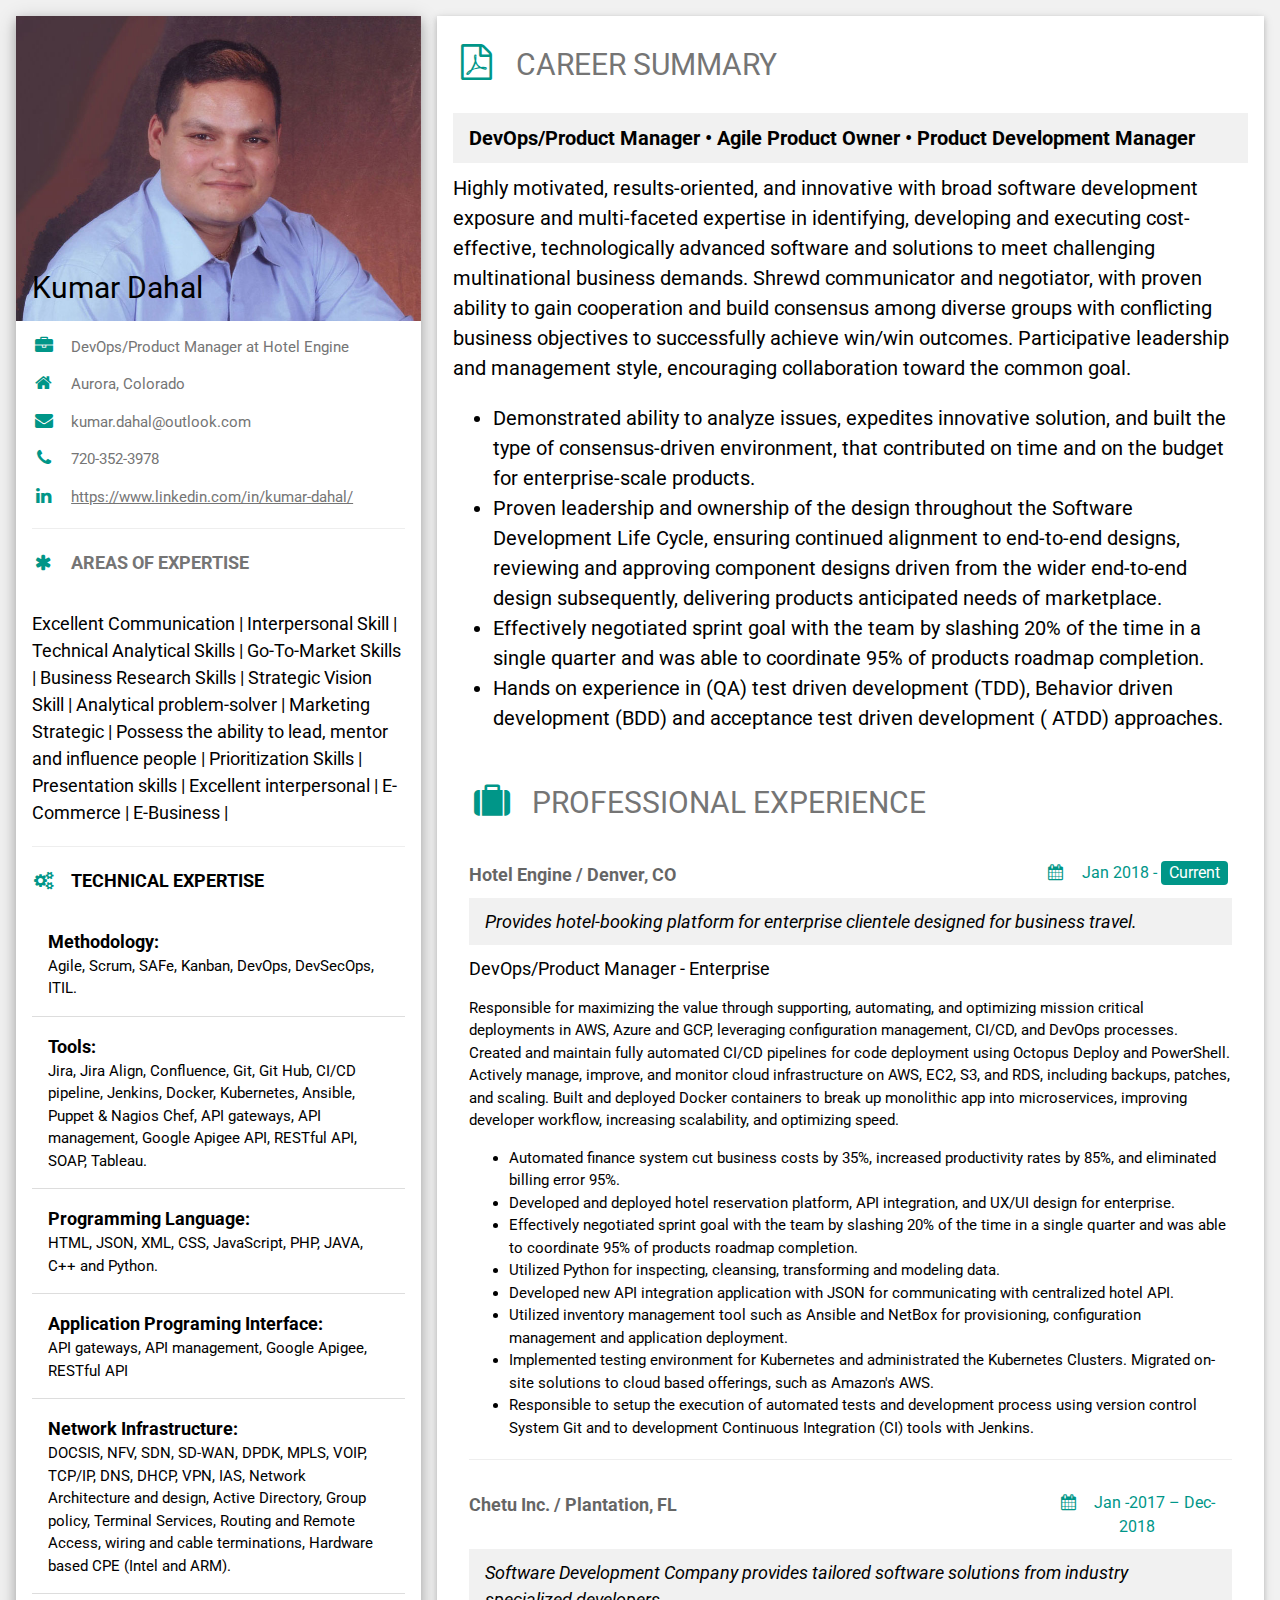
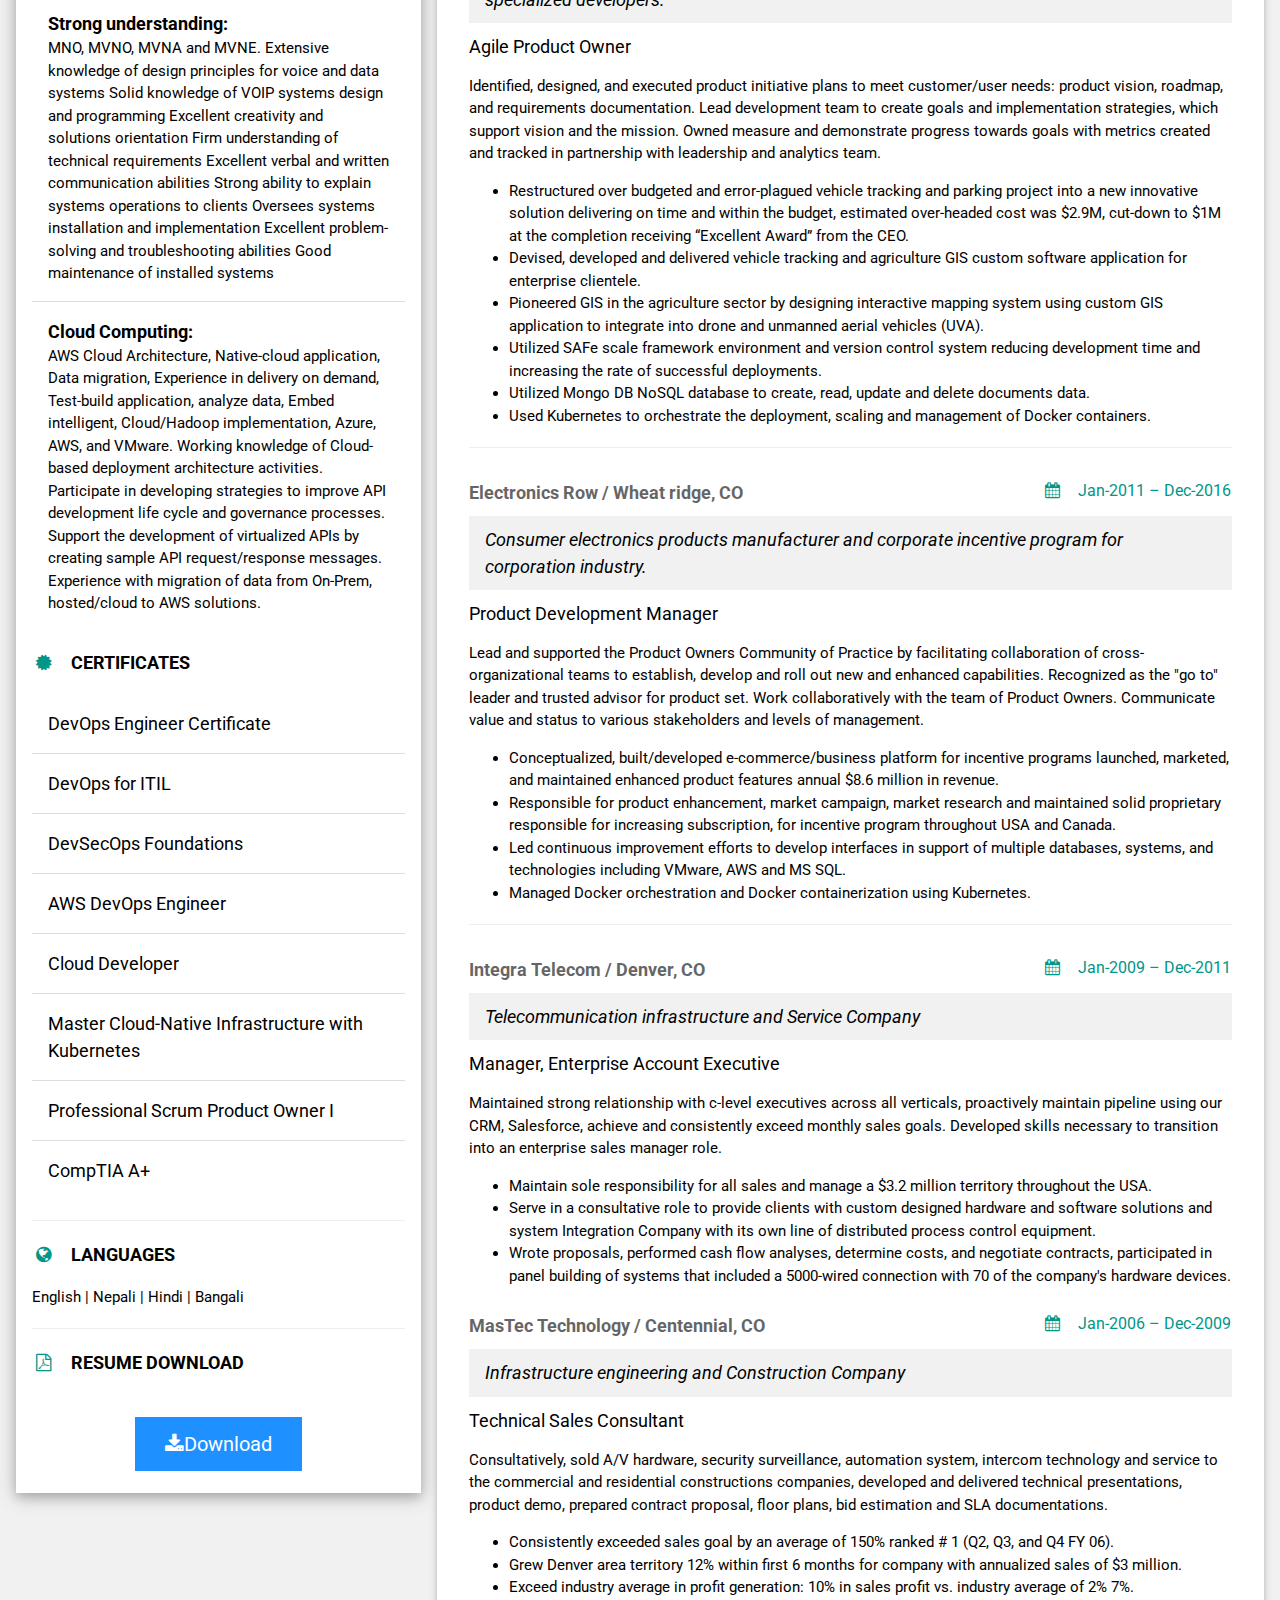
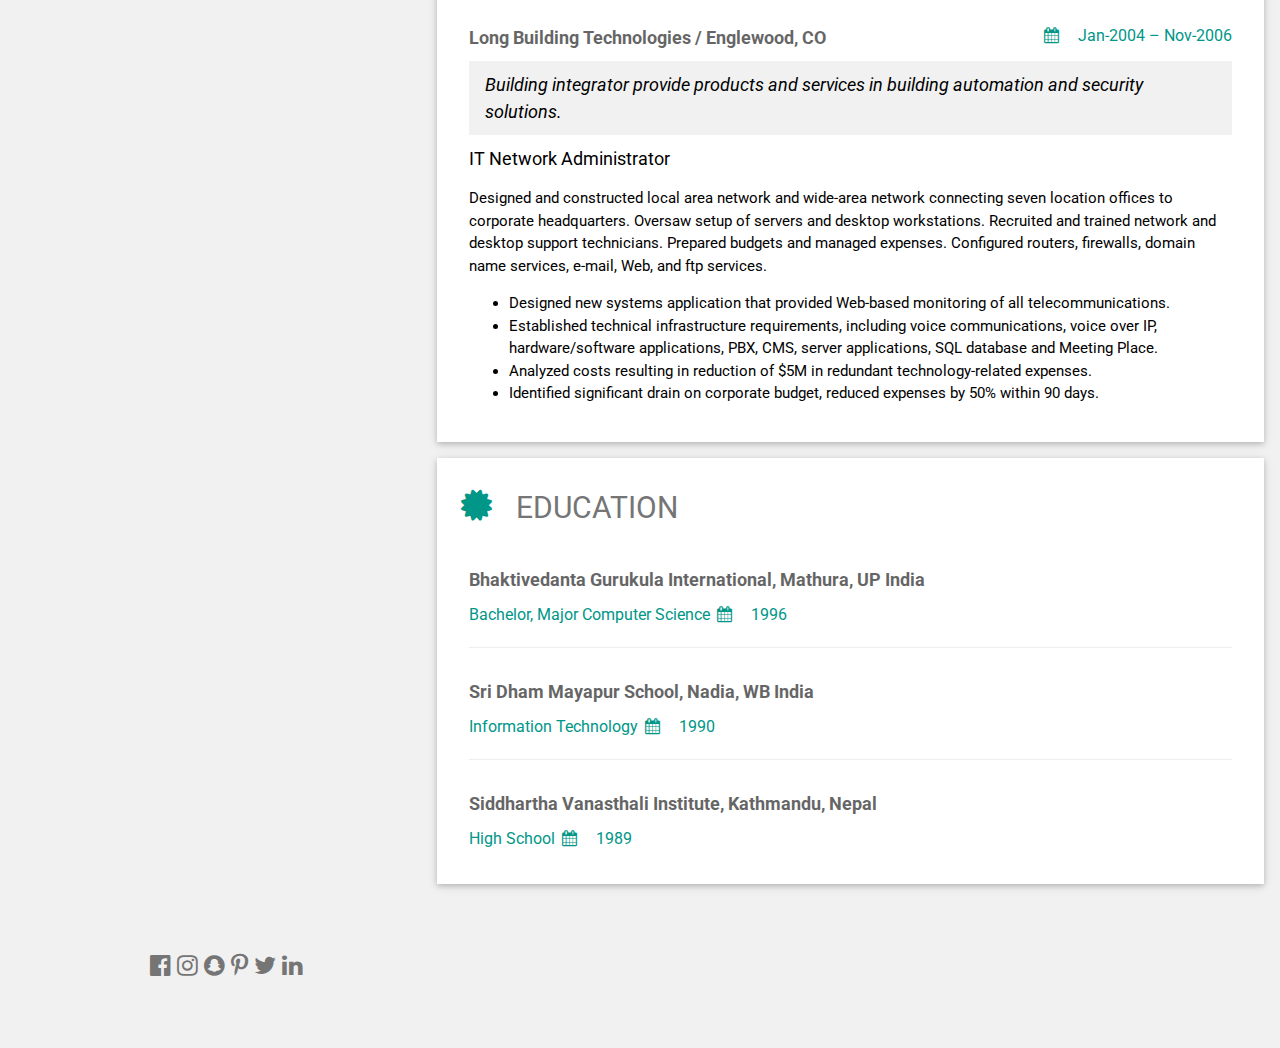
<file: devops_manager_resume.html>
﻿<!DOCTYPE html>
<html>
<meta content="text/html; charset=utf-8" http-equiv="Content-Type" />
<title>Kumar Dahal</title>
<link rel="shortcut icon" href="https://visucraft.com/talktokumar-12262020/images/kumar.logo.jpg" type="image/png" />
<meta name="viewport" content="width=device-width, initial-scale=1">
<link rel="stylesheet" href="https://www.w3schools.com/w3css/4/w3.css">
<link rel='stylesheet' href='https://fonts.googleapis.com/css?family=Roboto'>
<link rel="stylesheet" href="https://cdnjs.cloudflare.com/ajax/libs/font-awesome/4.7.0/css/font-awesome.min.css">
<style>
html,body,h1,h2,h3,h4,h5,h6 {font-family: "Roboto", sans-serif}
.btn {
  background-color: DodgerBlue;
  border: none;
  color: white;
  padding: 12px 30px;
  cursor: pointer;
  font-size: 20px;
}

/* Darker background on mouse-over */
.btn:hover {
  background-color: RoyalBlue;
}
</style>
	
<!-- Global site tag (gtag.js) - Google Analytics -->
<script async src="https://www.googletagmanager.com/gtag/js?id=G-JLQD7JF3W1"></script>
<script>
  window.dataLayer = window.dataLayer || [];
  function gtag(){dataLayer.push(arguments);}
  gtag('js', new Date());

  gtag('config', 'G-JLQD7JF3W1');
</script>	
	
	
	
<body class="w3-light-grey">

<!-- Page Container -->
<div class="w3-content w3-margin-top" style="max-width:1400px;">

  <!-- The Grid -->
  <div class="w3-row-padding">
  
    <!-- Left Column -->
    <div class="w3-third">
    
      <div class="w3-white w3-text-grey w3-card-4">
        <div class="w3-display-container">
          <img src="kumar-4.jpg" style="width:100%" alt="Kumar">
          <div class="w3-display-bottomleft w3-container w3-text-black">
            <h2>Kumar Dahal</h2>
          </div>
        </div>
        <div class="w3-container">
          <p><i class="fa fa-briefcase fa-fw w3-margin-right w3-large w3-text-teal"></i>DevOps/Product Manager at Hotel Engine</p>
          <p><i class="fa fa-home fa-fw w3-margin-right w3-large w3-text-teal"></i>Aurora, Colorado</p>
          <p><i class="fa fa-envelope fa-fw w3-margin-right w3-large w3-text-teal"></i>kumar.dahal@outlook.com</p>
          <p><i class="fa fa-phone fa-fw w3-margin-right w3-large w3-text-teal"></i>720-352-3978</p>
          <p><i class="fa fa-linkedin fa-fw w3-margin-right w3-large w3-text-teal"></i><a href="https://www.linkedin.com/in/kumar-dahal/">https://www.linkedin.com/in/kumar-dahal/</a></p>
          <hr>
 <!--
          <p>Excellent Communication</p>
          <div class="w3-light-grey w3-round-xlarge w3-small">
            <div class="w3-container w3-center w3-round-xlarge w3-teal" style="width:90%">90%</div>
          </div>
          <p>Technical Analytical Skills</p>
          <div class="w3-light-grey w3-round-xlarge w3-small">
            <div class="w3-container w3-center w3-round-xlarge w3-teal" style="width:80%">
              <div class="w3-center w3-text-white">80%</div>
            </div>
          </div>
          <p>Business Research Skills</p>
          <div class="w3-light-grey w3-round-xlarge w3-small">
            <div class="w3-container w3-center w3-round-xlarge w3-teal" style="width:75%">75%</div>
          </div>
          <p>Interpersonal Skills §	Analytical problem-solver  </p>
          <div class="w3-light-grey w3-round-xlarge w3-small">
            <div class="w3-container w3-center w3-round-xlarge w3-teal" style="width:50%">50%</div>
          </div>-->
          
  <!-- Labels / tags -->
     <p class="w3-large"><b><i class="fa fa-asterisk fa-fw w3-margin-right w3-text-teal"></i>AREAS OF EXPERTISE</b></p>
     
    </div>
    <div class="w3-container w3-white">
    <p><span class="   w3-large w3-margin-bottom" style="text-align:center;">Excellent Communication | </span>
     <span class="   w3-large w3-margin-bottom" style="text-align:center;">Interpersonal Skill  | </span>  
    <span class="   w3-large w3-margin-bottom" style="text-align:center;">Technical Analytical Skills  | </span>
    <span class="   w3-large w3-margin-bottom" style="text-align:center;">Go-To-Market Skills  | </span>  
    <span class=" w3-large w3-margin-bottom" style="text-align:center;">Business Research Skills | </span>
     <span class="   w3-large w3-margin-bottom" style="text-align:center;">Strategic Vision Skill | </span> 
     <span class="   w3-large w3-margin-bottom" style="text-align:center;">Analytical problem-solver | </span>
     <span class="  w3-large w3-margin-bottom" style="text-align:center;">Marketing Strategic | </span> 
     <span class="   w3-large w3-margin-bottom" style="text-align:center;">Possess the ability to lead, mentor and influence people  | </span>
     <span class="  w3-large w3-margin-bottom" style="text-align:center;">Prioritization Skills | </span> 
     <span class="  w3-large w3-margin-bottom" style="text-align:center;">Presentation skills | </span> 
     <span class="   w3-large w3-margin-bottom" style="text-align:center;">Excellent interpersonal | </span>
     <span class="   w3-large w3-margin-bottom" style="text-align:center;">E-Commerce | </span> 
     <span class="   w3-large w3-margin-bottom" style="text-align:center;">E-Business | </span>
    </p>
    <hr>
    <p class="w3-large w3-text-theme"><b><i class="	fa fa-cogs fa-fw w3-margin-right w3-text-teal"></i>TECHNICAL EXPERTISE</b></p>
    
    <!-- Posts -->
    <ul class="w3-ul w3-hoverable w3-white">
      <li class="w3-padding-16">
        <span class="w3-large"><b>Methodology:</b></span><br>
        <span> Agile, Scrum, SAFe, Kanban, DevOps, DevSecOps, ITIL.  </span>
      </li>
      <li class="w3-padding-16">
        <span class="w3-large"><b>Tools:</b></span><br>
        <span>Jira, Jira Align, Confluence, Git, Git Hub, CI/CD pipeline, Jenkins, Docker, Kubernetes, Ansible, Puppet & Nagios Chef, API gateways, API management, Google Apigee API, RESTful API, SOAP, Tableau. </span>
      </li> 
      <li class="w3-padding-16">
        <span class="w3-large"><b>Programming Language: </b></span><br>
        <span>HTML, JSON, XML, CSS, JavaScript, PHP, JAVA, C++ and Python.</span>
      </li>   
      <li class="w3-padding-16 w3-hide-medium w3-hide-small">
        <span class="w3-large"><b>Application Programing Interface: </b></span><br>
        <span>API gateways, API management, Google Apigee, RESTful API </span>
      </li> 
      <li class="w3-padding-16 w3-hide-medium w3-hide-small">
        <span class="w3-large"><b>Network Infrastructure: </b></span><br>
        <span>DOCSIS, NFV, SDN, SD-WAN, DPDK, MPLS, VOIP, TCP/IP, DNS, DHCP, VPN, IAS, Network Architecture and design, Active Directory, Group policy, Terminal Services, Routing and Remote Access, wiring and cable terminations, Hardware based CPE (Intel and ARM). </span>
      </li>
      <li class="w3-padding-16 w3-hide-medium w3-hide-small">
        <span class="w3-large"><b>Strong understanding: </b></span><br>
        <span>MNO, MVNO, MVNA and MVNE. Extensive knowledge of design principles for voice and data systems
Solid knowledge of VOIP systems design and programming
Excellent creativity and solutions orientation
Firm understanding of technical requirements
Excellent verbal and written communication abilities
Strong ability to explain systems operations to clients
Oversees systems installation and implementation
Excellent problem-solving and troubleshooting abilities
Good maintenance of installed systems</span>
      </li>
      <li class="w3-padding-16 w3-hide-medium w3-hide-small">
        <span class="w3-large"><b>Cloud Computing:  </b></span><br>
        <span>AWS Cloud Architecture, Native-cloud application, Data migration, Experience in delivery on demand, Test-build application, analyze data, Embed intelligent, Cloud/Hadoop implementation, Azure, AWS, and VMware. Working knowledge of Cloud-based deployment architecture activities. Participate in developing strategies to improve API development life cycle and governance processes. Support the development of virtualized APIs by creating sample API request/response messages. Experience with migration of data from On-Prem, hosted/cloud to AWS solutions. </span>
      </li> 
    </ul> 
        <p class="w3-large w3-text-theme"><b><i class="	fa fa-certificate fa-fw w3-margin-right w3-text-teal"></i>CERTIFICATES</b></p> 
        <!-- Posts -->
    <ul class="w3-ul w3-hoverable w3-white">
      <li class="w3-padding-16">
        <span class="w3-large">DevOps Engineer Certificate</span><br>
      </li>
      <li class="w3-padding-16">
        <span class="w3-large">DevOps for ITIL</span><br>
      </li> 
      <li class="w3-padding-16">
        <span class="w3-large">DevSecOps Foundations</span><br>
      </li>   
      <li class="w3-padding-16 w3-hide-medium w3-hide-small">
        <span class="w3-large">AWS DevOps Engineer</span><br>
      </li> 
      <li class="w3-padding-16 w3-hide-medium w3-hide-small">
        <span class="w3-large">Cloud Developer</span><br>
      </li>
      <li class="w3-padding-16 w3-hide-medium w3-hide-small">
        <span class="w3-large">Master Cloud-Native Infrastructure with Kubernetes</span><br>
      </li> 
      <li class="w3-padding-16 w3-hide-medium w3-hide-small">
        <span class="w3-large">Professional Scrum Product Owner I</span><br>
      </li>
      <li class="w3-padding-16 w3-hide-medium w3-hide-small">
        <span class="w3-large">CompTIA A+</span><br>
      </li>

    </ul>    
    <hr>
         <p class="w3-large w3-text-theme"><b><i class="fa fa-globe fa-fw w3-margin-right w3-text-teal"></i>LANGUAGES</b></p>
          <p>English  |  Nepali  |  Hindi  | Bangali
          </p>
          <hr>
          <!--<div class="w3-light-grey w3-round-xlarge">
            <div class="w3-round-xlarge w3-teal" style="height:24px;width:100%"></div>
          </div>
          <p>Nepali</p>
          <div class="w3-light-grey w3-round-xlarge">
            <div class="w3-round-xlarge w3-teal" style="height:24px;width:55%"></div>
          </div>
          <p>Hindi</p>
          <div class="w3-light-grey w3-round-xlarge">
            <div class="w3-round-xlarge w3-teal" style="height:24px;width:25%"></div>
          </div>
          <p>Bengali</p>
          <div class="w3-light-grey w3-round-xlarge">
            <div class="w3-round-xlarge w3-teal" style="height:24px;width:25%"></div>
          </div>-->
         <p class="w3-large w3-text-theme"><b><i class="fa fa-file-pdf-o fa-fw w3-margin-right w3-text-teal"></i>RESUME DOWNLOAD</b></p>
         <br>
         <div class="container w3-center"><a href="Kumar_DevOps_III.pdf"><button class="btn"><i class="fa fa-download"></i>Download</button></a></div>          
          
           
          <br>
        </div>
      </div><br>

    <!-- End Left Column -->
    </div>

    <!-- Right Column -->
    <div class="w3-twothird">
    
      <div class="w3-container w3-card w3-white w3-margin-bottom">
        <h2 class="w3-text-grey w3-padding-16"><i class="fa fa-file-pdf-o fa-fw w3-margin-right w3-xxlarge w3-text-teal"></i>CAREER SUMMARY</h2>
        <div class="w3-container w3-light-gray"><h4><b>DevOps/Product Manager • Agile Product Owner • Product Development Manager</b></h4></div>
        <h4>Highly motivated, results-oriented, and innovative with broad software development exposure and multi-faceted expertise in identifying, developing and executing cost-effective, technologically advanced software and solutions to meet challenging multinational business demands. Shrewd communicator and negotiator, with proven ability to gain cooperation and build consensus among diverse groups with conflicting business objectives to successfully achieve win/win outcomes. Participative leadership and management style, encouraging collaboration toward the common goal.</h4>
		<h4>
		<ul>
		<li>Demonstrated ability to analyze issues, expedites innovative solution, and built the type of consensus-driven environment, that contributed on time and on the budget for enterprise-scale products.   </li>
		<li>Proven leadership and ownership of the design throughout the Software Development Life Cycle, ensuring continued alignment to end-to-end designs, reviewing and approving component designs driven from the wider end-to-end design subsequently, delivering products anticipated needs of marketplace.</li>
		<li>Effectively negotiated sprint goal with the team by slashing 20% of the time in a single quarter and was able to coordinate 95% of products roadmap completion.</li>
                <li>Hands on experience in (QA) test driven development (TDD), Behavior driven development (BDD) and acceptance test driven development ( ATDD) approaches.</li>		
                </ul>
		</h4>    
        <div class="w3-container">
          <h2 class="w3-text-grey w3-padding-16"><i class="fa fa-suitcase fa-fw w3-margin-right w3-xxlarge w3-text-teal"></i>PROFESSIONAL EXPERIENCE</h2>     
			<div class="w3-row">
			  <div class="w3-col s9 w3-left"><h5 class="w3-opacity"><b>Hotel Engine / Denver, CO</b></h5></div>
			  <div class="w3-col s3 w3-center"><h6 class="w3-text-teal"><i class="fa fa-calendar fa-fw w3-margin-right"></i>Jan 2018 - <span class="w3-tag w3-teal w3-round">Current</span></h6>
			</div>
			</div>  
			<div class="w3-container w3-light-gray" style=" font-style:italic;"><h5>Provides hotel-booking platform for enterprise clientele designed for business travel.</h5></div>       
          <h5>DevOps/Product Manager - Enterprise</h5>
          <p>Responsible for maximizing the value through supporting, automating, and optimizing mission critical deployments in AWS, Azure and GCP, leveraging configuration management, CI/CD, and DevOps processes. Created and maintain fully automated CI/CD pipelines for code deployment using Octopus Deploy and PowerShell. Actively manage, improve, and monitor cloud infrastructure on AWS, EC2, S3, and RDS, including backups, patches, and scaling.  Built and deployed Docker containers to break up monolithic app into microservices, improving developer workflow, increasing scalability, and optimizing speed. </p>
          <ul>
		<li>Automated finance system cut business costs by 35%, increased productivity rates by 85%, and eliminated billing error 95%.</li>
		<li>Developed and deployed hotel reservation platform, API integration, and UX/UI design for enterprise.</li>
		<li>Effectively negotiated sprint goal with the team by slashing 20% of the time in a single quarter and was able to coordinate 95% of products roadmap completion.</li>
		<li>Utilized Python for inspecting, cleansing, transforming and modeling data.  </li>
				<li>Developed new API integration application with JSON for communicating with centralized hotel API.</li>
						<li>Utilized inventory management tool such as Ansible and NetBox for provisioning, configuration management and application deployment.  </li>
								<li>Implemented testing environment for Kubernetes and administrated the Kubernetes Clusters. Migrated on-site solutions to cloud based offerings, such as Amazon's AWS.</li>
								<li>Responsible to setup the execution of automated tests and development process using version control System Git and to development Continuous Integration (CI) tools with Jenkins.</li>
		</ul>
          <hr>
        </div>
        <div class="w3-container">
			<div class="w3-row">
			  <div class="w3-col s9 w3-left"><h5 class="w3-opacity"><b>Chetu Inc. / Plantation, FL</b></h5></div>
			  <div class="w3-col s3 w3-center"><h6 class="w3-text-teal"><i class="fa fa-calendar fa-fw w3-margin-right"></i>Jan -2017 – Dec-2018</h6>
			</div>
			</div>  
			<div class="w3-container w3-light-gray" style=" font-style:italic;"><h5>Software Development Company provides tailored software solutions from industry specialized developers.</h5></div>       
          <h5>Agile Product Owner</h5>
			<p>Identified, designed, and executed product initiative plans to meet customer/user needs: product vision, roadmap, and requirements documentation. Lead development team to create goals and implementation strategies, which support vision and the mission. Owned measure and demonstrate progress towards goals with metrics created and tracked in partnership with leadership and analytics team.  </p>
          <ul>
		<li>Restructured over budgeted and error-plagued vehicle tracking and parking project into a new innovative solution delivering on time and within the budget, estimated over-headed cost was $2.9M, cut-down to $1M at the completion receiving “Excellent Award” from the CEO. </li>
		<li>Devised, developed and delivered vehicle tracking and agriculture GIS custom software application for enterprise clientele. </li>
		<li>Pioneered GIS in the agriculture sector by designing interactive mapping system using custom GIS application to integrate into drone and unmanned aerial vehicles (UVA).</li>
<li>Utilized SAFe scale framework environment and version control system reducing development time and increasing the rate of successful deployments.</li>
<li>Utilized Mongo DB NoSQL database to create, read, update and delete documents data. </li>
<li>Used Kubernetes to orchestrate the deployment, scaling and management of Docker containers.</li>	

		</ul>
          <hr>
        </div>
        <div class="w3-container">
			<div class="w3-row">
			  <div class="w3-col s9 w3-left"><h5 class="w3-opacity"><b>Electronics Row / Wheat ridge, CO</b></h5></div>
			  <div class="w3-col s3 w3-center"><h6 class="w3-text-teal"><i class="fa fa-calendar fa-fw w3-margin-right"></i>Jan-2011 – Dec-2016</h6>
			</div>
			</div>  
			<div class="w3-container w3-light-gray" style=" font-style:italic;"><h5>Consumer electronics products manufacturer and corporate incentive program for corporation industry. </h5></div>       
          <h5>Product Development Manager</h5>

<p>Lead and supported the Product Owners Community of Practice by facilitating collaboration of cross-organizational teams to establish, develop and roll out new and enhanced capabilities. Recognized as the "go to" leader and trusted advisor for product set. Work collaboratively with the team of Product Owners. Communicate value and status to various stakeholders and levels of management.</p>
          <ul>
		<li>Conceptualized, built/developed e-commerce/business platform for incentive programs launched, marketed, and maintained enhanced product features annual $8.6 million in revenue.</li>
				<li>Responsible for product enhancement, market campaign, market research and maintained solid proprietary responsible for increasing subscription, for incentive program throughout USA and Canada.</li>
						<li>Led continuous improvement efforts to develop interfaces in support of multiple databases, systems, and technologies including VMware, AWS and MS SQL. </li>
								<li>Managed Docker orchestration and Docker containerization using Kubernetes.</li>
		</ul>
          <hr>
        </div>
        <div class="w3-container">
			<div class="w3-row">
			  <div class="w3-col s9 w3-left"><h5 class="w3-opacity"><b>Integra Telecom / Denver, CO</b></h5></div>
			  <div class="w3-col s3 w3-center"><h6 class="w3-text-teal"><i class="fa fa-calendar fa-fw w3-margin-right"></i>Jan-2009 – Dec-2011</h6>
			</div>
			</div>  
			<div class="w3-container w3-light-gray" style=" font-style:italic;"><h5>Telecommunication infrastructure and Service Company </h5></div>       
          <h5>Manager, Enterprise Account Executive</h5>
<p>Maintained strong relationship with c-level executives across all verticals, proactively maintain pipeline using our CRM, Salesforce, achieve and consistently exceed monthly sales goals. Developed skills necessary to transition into an enterprise sales manager role.</p>
          <ul>		
	<li>Maintain sole responsibility for all sales and manage a $3.2 million territory throughout the USA.</li>
		<li>Serve in a consultative role to provide clients with custom designed hardware and software solutions and system Integration Company with its own line of distributed process control equipment.</li>
			<li>Wrote proposals, performed cash flow analyses, determine costs, and negotiate contracts, participated in panel building of systems that included a 5000-wired connection with 70 of the company's hardware devices.</li>	  
		</ul>
        </div>
	      <div class="w3-container">
			<div class="w3-row">
			  <div class="w3-col s9 w3-left"><h5 class="w3-opacity"><b>MasTec Technology / Centennial, CO</b></h5></div>
			  <div class="w3-col s3 w3-center"><h6 class="w3-text-teal"><i class="fa fa-calendar fa-fw w3-margin-right"></i>Jan-2006 – Dec-2009</h6>
			</div>
			</div>  
			<div class="w3-container w3-light-gray" style=" font-style:italic;"><h5>Infrastructure engineering and Construction Company  </h5></div>       
          <h5>Technical Sales Consultant</h5>
<p>Consultatively, sold A/V hardware, security surveillance, automation system, intercom technology and service to the commercial and residential constructions companies, developed and delivered technical presentations, product demo, prepared contract proposal, floor plans, bid estimation and SLA documentations. </p>
          <ul>		
	<li>Consistently exceeded sales goal by an average of 150% ranked # 1 (Q2, Q3, and Q4 FY 06).</li>
		<li>Grew Denver area territory 12% within first 6 months for company with annualized sales of $3 million.</li>
			<li>Exceed industry average in profit generation: 10% in sales profit vs. industry average of 2% 7%.</li>	  
		</ul>
        </div> 
        <div class="w3-container">
      <div class="w3-row">
        <div class="w3-col s9 w3-left"><h5 class="w3-opacity"><b>Long Building Technologies / Englewood, CO</b></h5></div>
        <div class="w3-col s3 w3-center"><h6 class="w3-text-teal"><i class="fa fa-calendar fa-fw w3-margin-right"></i>Jan-2004 – Nov-2006</h6>
      </div>
      </div>  
      <div class="w3-container w3-light-gray" style=" font-style:italic;"><h5>Building integrator provide products and services in building automation and security solutions. </h5></div>       
          <h5>IT Network Administrator</h5>
<p>Designed and constructed local area network and wide-area network connecting seven location offices to corporate headquarters. Oversaw setup of servers and desktop workstations. Recruited and trained network and desktop support technicians. Prepared budgets and managed expenses. Configured routers, firewalls, domain name services, e-mail, Web, and ftp services. </p>
          <ul>    
  <li>Designed new systems application that provided Web-based monitoring of all telecommunications.</li>
    <li>Established technical infrastructure requirements, including voice communications, voice over IP, hardware/software applications, PBX, CMS, server applications, SQL database and Meeting Place.</li>
      <li>Analyzed costs resulting in reduction of $5M in redundant technology-related expenses.</li> 
      <li>Identified significant drain on corporate budget, reduced expenses by 50% within 90 days.</li>   
    </ul>
        </div>
        <br>
      </div>

      <div class="w3-container w3-card w3-white">
        <h2 class="w3-text-grey w3-padding-16"><i class="fa fa-certificate fa-fw w3-margin-right w3-xxlarge w3-text-teal"></i>EDUCATION</h2>
        <div class="w3-container">
          <h5 class="w3-opacity"><b>Bhaktivedanta Gurukula International, Mathura, UP India</b></h5>
          <h6 class="w3-text-teal">Bachelor, Major Computer Science   <i class="fa fa-calendar fa-fw w3-margin-right"></i>1996</h6>
          <hr>
        </div>
        <div class="w3-container">
          <h5 class="w3-opacity"><b>Sri Dham Mayapur School, Nadia, WB India</b></h5>
          <h6 class="w3-text-teal">Information Technology   <i class="fa fa-calendar fa-fw w3-margin-right"></i>1990</h6>
          <hr>
        </div>
        <div class="w3-container">
          <h5 class="w3-opacity"><b>Siddhartha Vanasthali Institute, Kathmandu, Nepal</b></h5>
          <h6 class="w3-text-teal">High School   <i class="fa fa-calendar fa-fw w3-margin-right"></i>1989</h6>
        </div>
        <br>
      </div>

    <!-- End Right Column -->
    </div>
    
  <!-- End Grid -->
  </div>
  
  <!-- End Page Container -->
</div>

  <footer class="w3-content w3-padding-64 w3-text-grey w3-xlarge">
    <a href="https://www.facebook.com/profile.php?id=100010814089075"><i class="fa fa-facebook-official w3-hover-opacity"></i></a>
    <i class="fa fa-instagram w3-hover-opacity"></i>
    <i class="fa fa-snapchat w3-hover-opacity"></i>
    <i class="fa fa-pinterest-p w3-hover-opacity"></i>
    <a href="https://twitter.com/kumdahal"><i class="fa fa-twitter w3-hover-opacity"></i></a>
    <a href="https://www.linkedin.com/in/kumar-dahal/"><i class="fa fa-linkedin w3-hover-opacity"></i></a>
  <!-- End footer -->
  </footer>

</body>
</html>
</file>
